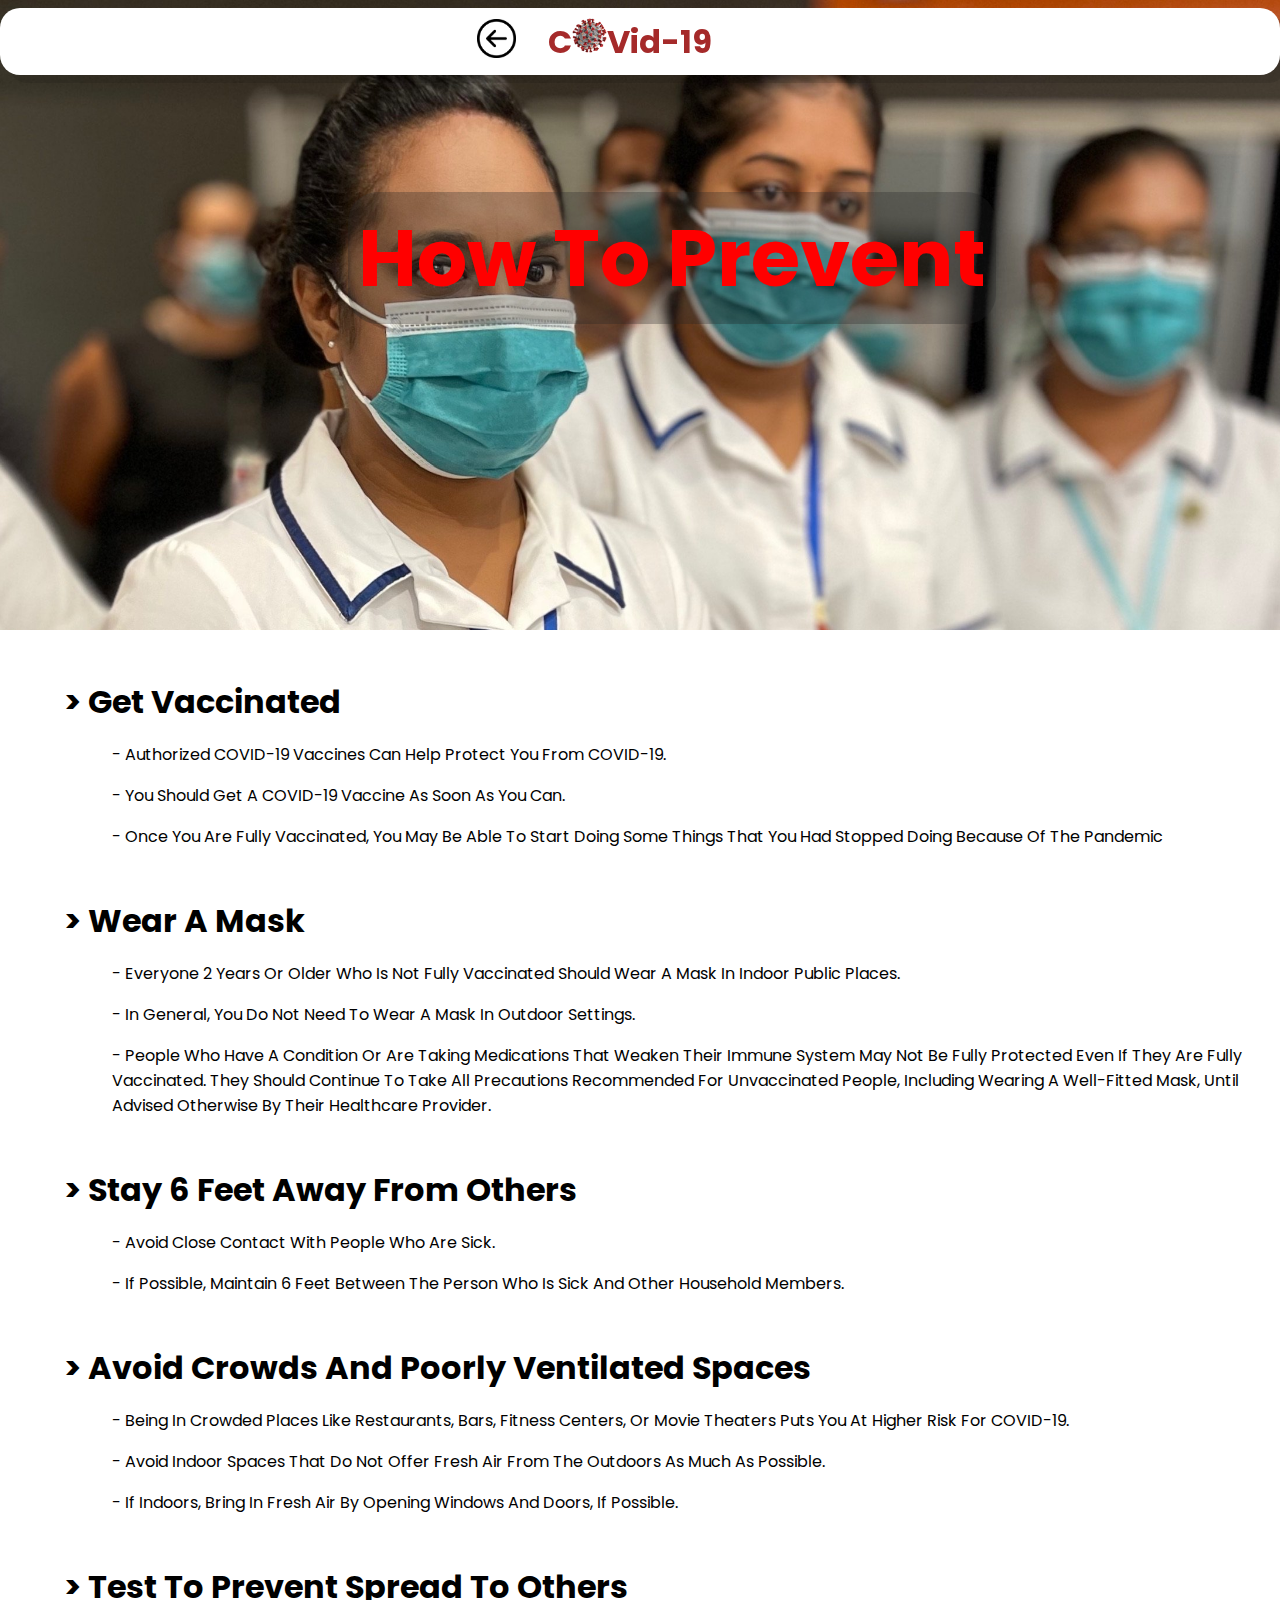
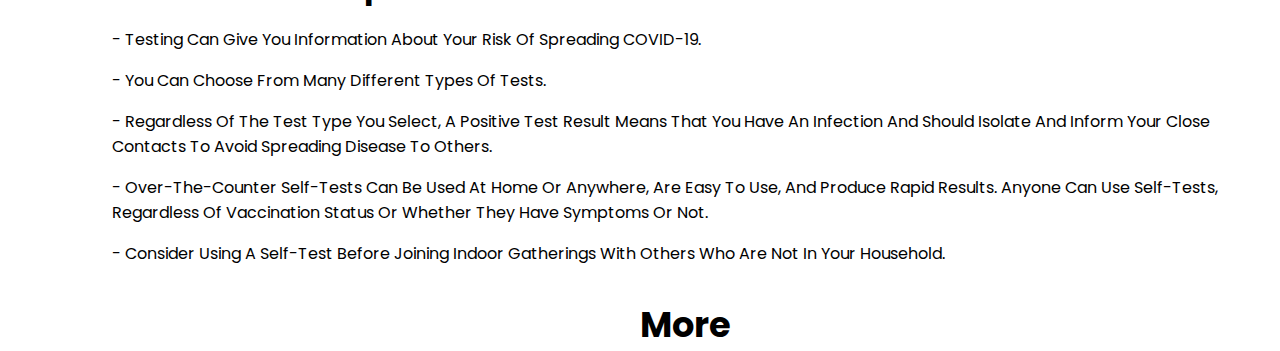
<file: home.html>
<!DOCTYPE html>
<html lang="en">
<head>
    <meta charset="UTF-8">
    <meta http-equiv="X-UA-Compatible" content="IE=edge">
    <meta name="viewport" content="width=device-width, initial-scale=1.0">
    <title>Document</title>
    <link rel="stylesheet" href="ho.css">
    <link href='https://unpkg.com/boxicons@2.0.7/css/boxicons.min.css' rel='stylesheet'>

    <link rel="stylesheet" href="https://cdnjs.cloudflare.com/ajax/libs/font-awesome/5.15.3/css/all.min.css">
</head>
<body>
    
    <header>
        <a href="index.html"><img class="goback" src="img/goback.png" alt=""></a>
        
       <a href="" class="logo">c<span><img class="ro" src="img/ro.png" alt=""></span>vid-19</a>

    

    </header>

    <section class="home" id="home">

        <div class="content">
            <h1>how to prevent</h1>
            
        </div>
    
    </section>
    <div>
        <h1>> Get Vaccinated</h1>
        <p>- Authorized COVID-19 vaccines can help protect you from COVID-19.</p>
        <p>- You should get a COVID-19 vaccine as soon as you can.</p>
        <p>- Once you are fully vaccinated, you may be able to start doing some things that you had stopped doing because of the pandemic</p>
        <h1>> Wear a mask</h1>
        <p>- Everyone 2 years or older who is not fully vaccinated should wear a mask in indoor public places.</p>
        <p>- In general, you do not need to wear a mask in outdoor settings.</p>
        <p>- People who have a condition or are taking medications that weaken their immune system may not be fully protected even if they are fully vaccinated. They should continue to take all precautions recommended for unvaccinated people, including wearing a well-fitted mask, until advised otherwise by their healthcare provider.</p>
        <h1>> Stay 6 feet away from others</h1>
        <p>- Avoid close contact with people who are sick.</p>
        <p>- If possible, maintain 6 feet between the person who is sick and other household members.</p>
        <h1>> Avoid crowds and poorly ventilated spaces</h1>
        <p>- Being in crowded places like restaurants, bars, fitness centers, or movie theaters puts you at higher risk for COVID-19.</p>
        <p>- Avoid indoor spaces that do not offer fresh air from the outdoors as much as possible.</p>
        <p>- If indoors, bring in fresh air by opening windows and doors, if possible.</p>
        <h1>> Test to prevent spread to others</h1>
        <p>- Testing can give you information about your risk of spreading COVID-19.</p>
        <p>- You can choose from many different types of tests.</p>
        <p>- Regardless of the test type you select, a positive test result means that you have an infection and should isolate and inform your close contacts to avoid spreading disease to others.</p>
        <p>- Over-the-counter self-tests can be used at home or anywhere, are easy to use, and produce rapid results. Anyone can use self-tests, regardless of vaccination status or whether they have symptoms or not.</p>
        <p>- Consider using a self-test before joining indoor gatherings with others who are not in your household.</p>
        <h3>more</h3>
    </div>

    <script src="https://cdnjs.cloudflare.com/ajax/libs/jquery/3.6.0/jquery.min.js"></script>
    <script src="style.js"></script>
</body>
</html>
</file>
<file: ho.css>
@import url('https://fonts.googleapis.com/css2?family=Poppins:wght@100;200;300;400&display=swap');
@import url('https://fonts.googleapis.com/css2?family=Poppins:wght@200;300;400;500;600;700&display=swap');
@import url('https://fonts.googleapis.com/css2?family=Fira+Sans:wght@500;600&display=swap');
*{
    font-family: 'Poppins', sans-serif;
    margin: 0;
    padding: 0;
    box-sizing: border-box;
    text-decoration: none;
    outline: none;
    border: none;
    text-transform: capitalize;
    transition: all .3s cubic-bezier(.38,1.15,.7,1.12);
}
header{
    width: 100%;
    margin-top: .5rem;
    display: flex;
    align-items: center;
    justify-content: center;
    position: fixed;
    top: 0; left: 0;
    z-index: 1000; 
    background-color: #fff;
    
    border-radius: 20px;
    box-shadow: 0.5rem .5rem rgba(0,0,0,.1);

    
}
.logo{
    margin-left: 2rem;
    height: 67px;
    width: 15.9rem;
    display: flex;
    align-items: center;
}
.ro{
    height: 35px;
    width: 35px;

}
.ro{
    animation: gocorona 3s linear infinite;
}
@keyframes gocorona{
    0% { transform: rotate(0);}
    100% { transform: rotate(360deg);}
}
header .logo{
    font-size: 2rem;
    font-weight: bolder;
    color: brown;
}
section{
    min-height: 70vh;
    padding: 1rem 9%;
    padding-top: 7rem;
    padding-top: 60px;
}
.home{
    background: url(img/home.jpg)no-repeat;
    background-size: cover;
    background-position: center;
    background-attachment: fixed;
    padding-top: 9rem;
    justify-content: center;
    display: flex;
}
.content h1{
    font-weight: bolder;
    color: rgb(255, 0, 0);
    font-size: 5rem;
    background-color: rgba(37, 37, 37, 0.301);
    padding: 6px 10px;
    border-radius: 30px;
}
h1{
    margin-left: 4rem;
    margin-top: 3rem;
}
p{
    margin-left: 7rem;
    margin-top: 1rem;
}
.goback{
    width: 39px;
    height: 39px;
}
h3{
    font-size: 2.2rem;
    font-weight: bolder;
    margin-left: 50%;
    margin-top: 2rem;
}

@media (max-width: 810px) {
    header{
        height: 7rem;
    }
}
</file>
